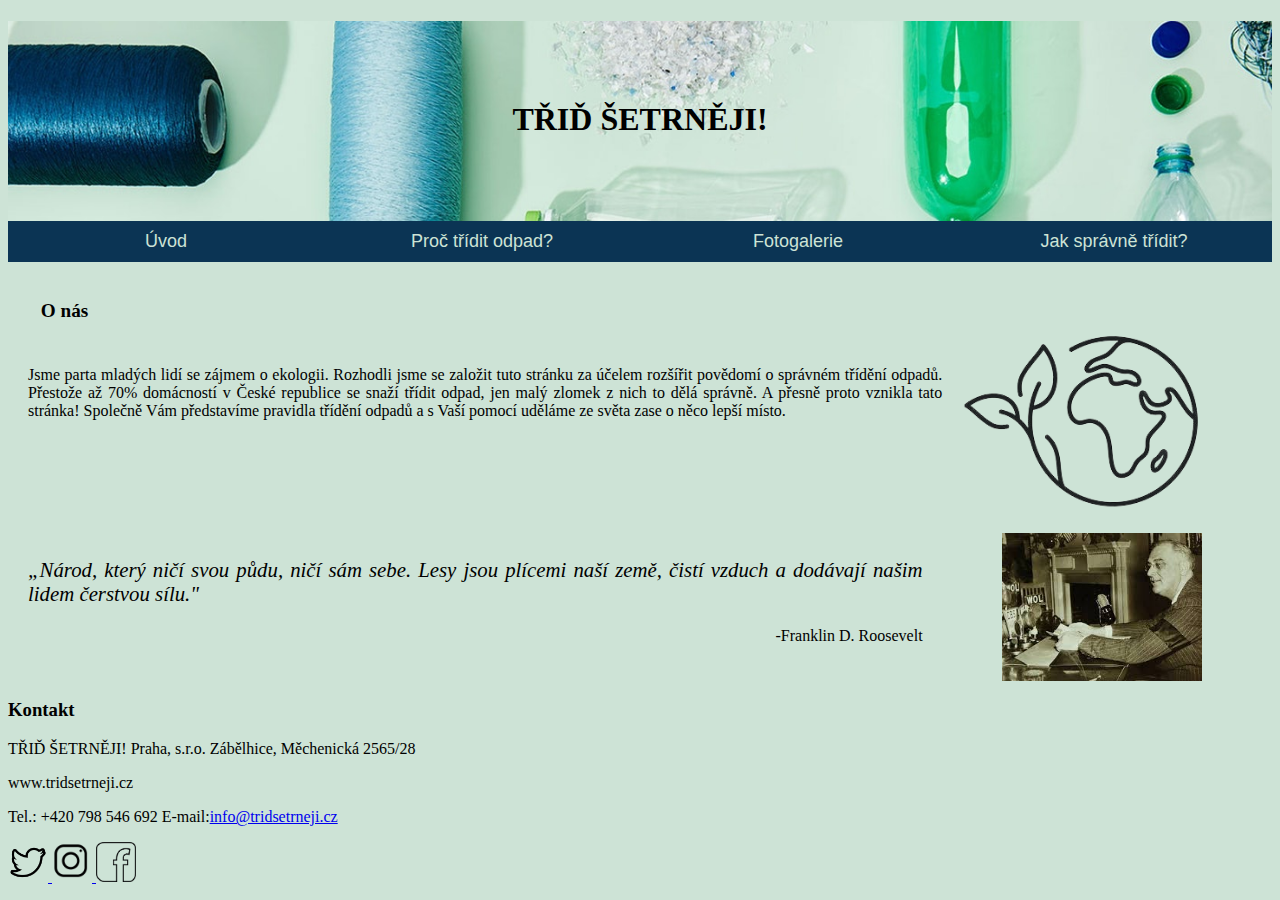
<file: index.html>
<!DOCTYPE html>
<html>

<head>
    <title>-Třiď šetrněji!-</title>

    <link rel="stylesheet" type="text/css" href="css/styles.css">
    <title>tridsetrneji</title>
</head>

<body>

    <div class="banner">
        <h1>TŘIĎ ŠETRNĚJI!</h1>
    </div>
    <div class="menu">
        <button onclick="window.location.href='index.html';">
            Úvod
        </button>
        <button onclick="window.location.href='proc_tridit_odpad.html';">
            Proč třídit odpad?
        </button>
        <button onclick="window.location.href='fotogalerie.html';">
            Fotogalerie
        </button>
        <button onclick="window.location.href='jak_spravne_tridit_odpad.html';">
            Jak správně třídit?
        </button>
    </div>
    <div class="odsazeni">
        <div>
        </div>
        <div>
            <div class="onas">
                <h4>O nás</h4>
            </div>
        </div>
        <div class="text">
            <p class="txtonas">
                Jsme parta mladých lidí se zájmem o ekologii.
                Rozhodli jsme se založit tuto stránku za účelem rozšířit povědomí o správném třídění odpadů.
                Přestože až 70% domácností v České republice se snaží třídit odpad, jen malý zlomek z nich to dělá
                správně.
                A přesně proto vznikla tato stránka!
                Společně Vám představíme pravidla třídění odpadů a s Vaší pomocí uděláme ze světa zase o něco lepší
                místo.
            </p>
            <div class="logo">
                <img class="planet" src="img/logo.png" />
            </div>

        </div>

    </div>
    <div class="citat">
        <div class="citatpod">
            <p class="cesi"><i>„Národ, který ničí svou půdu, ničí sám sebe. Lesy jsou plícemi naší země, čistí vzduch a
                    dodávají
                    našim lidem čerstvou sílu."</i></p>
            <p class="cesi2">
                -Franklin D. Roosevelt</p>
        </div>
        <img class="roosevelt" src="img/Roosevelt2.jpg" />
    </div>
    <div>
        <div class="kontakt">
            <h3>Kontakt</h3>
            <p> TŘIĎ ŠETRNĚJI! Praha, s.r.o.
                Zábělhice, Měchenická 2565/28</p>
            <p> www.tridsetrneji.cz</p>
            <p> Tel.: +420 798 546 692
                E-mail:<a href="mailto:info@tridsetrneji.cz">info@tridsetrneji.cz</a> </p>
            <div class="social-strap">
                <a href="https://twitter.com/"> <img class="social-site"
                        src="img/black-and-white-twitter-logo-png-hq-download-25.png" /> </a>
                <a href="https://www.instagram.com/"> <img class="social-site"
                        src="img/logo-ig-instagram-icon-download-icons-12.png" /> </a>
                <a href="https://www.facebook.com/"> <img class="social-site"
                        src="img/stažený_soubor__2_-removebg-preview.png" /> </a>
            </div>

        </div>
</body>

</html>
</file>
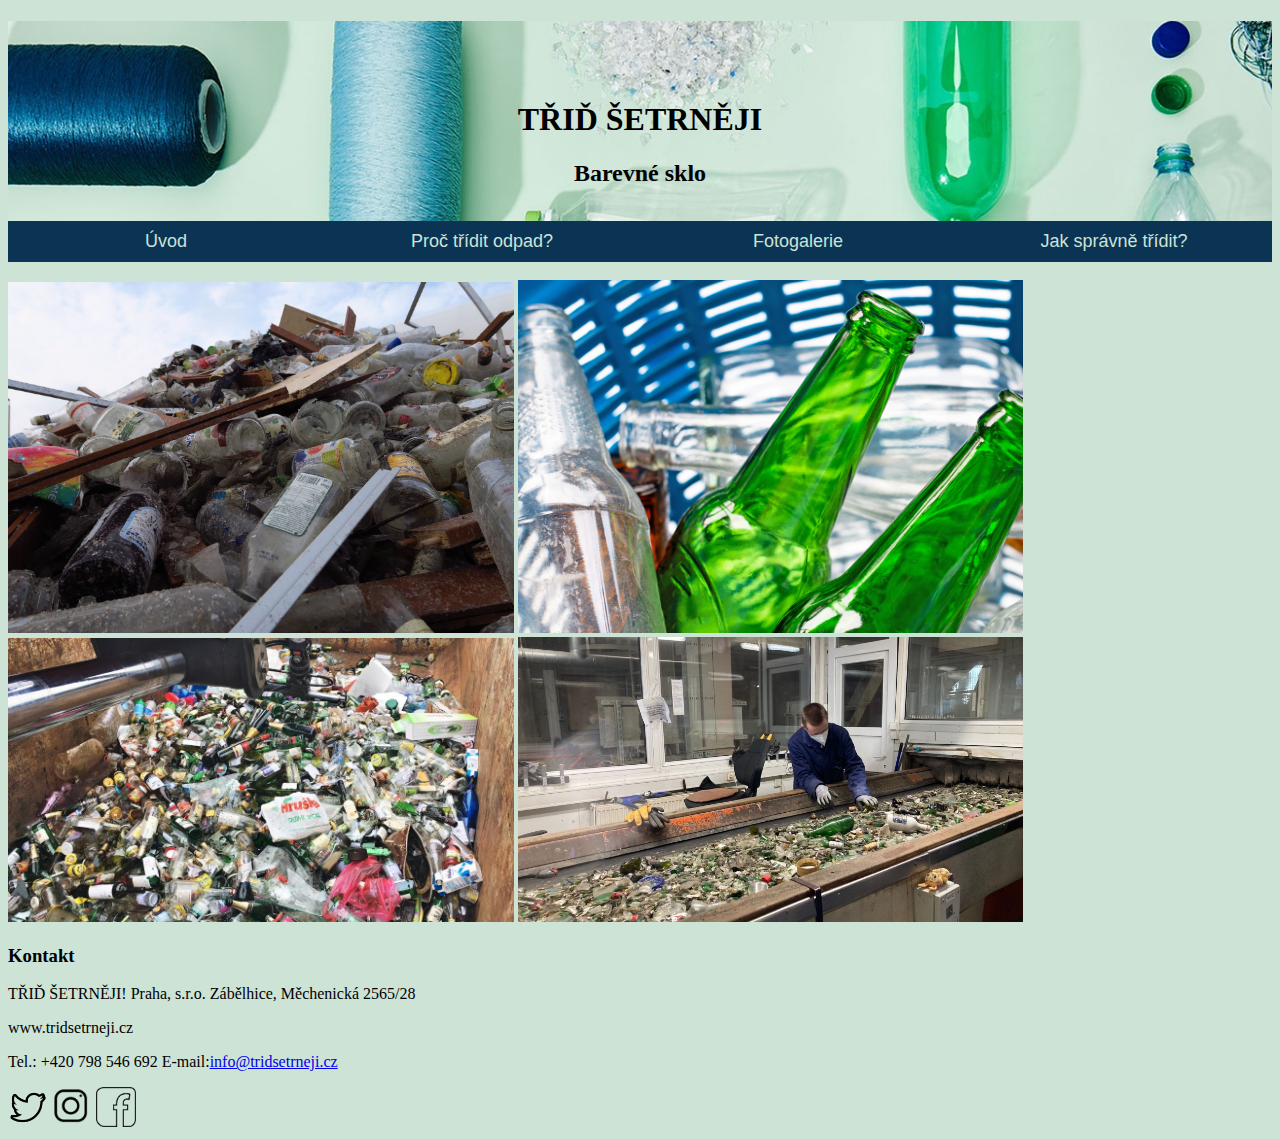
<file: barevne_sklo.html>
<!DOCTYPE html>
<html>

<head>
    <title>Barevné sklo | Třiď šetrněji</title>
    <link rel="stylesheet" type="text/css" href="css/styles.css">
</head>

<body>
    <div class="banner">
        <h1>TŘIĎ ŠETRNĚJI</h1>
        <h2>Barevné sklo</h2>
    </div>
    <div class="menu">
        <button onclick="window.location.href='index.html';">
            Úvod
        </button>
        <button onclick="window.location.href='proc_tridit_odpad.html';">
            Proč třídit odpad?
        </button>
        <button onclick="window.location.href='fotogalerie.html';">
            Fotogalerie
        </button>
        <button onclick="window.location.href='jak_spravne_tridit_odpad.html';">
            Jak správně třídit?
        </button>
    </div>
    <div>
        <img class="barevne_sklo" src="img/sklo_pred_rucnim_tridenim.jpg" />
        <img class="barevne_sklo" src="img/Sklo-foto-1080x1080-1.png" />
        <img class="barevne_sklo" src="img/03906227.jpeg" />
        <img class="barevne_sklo" src="img/c3074aa282dd6337ec8546269b238528.jpeg" />
    </div>
    <div class="social-strap">
        <h3>Kontakt</h3>
        <p> TŘIĎ ŠETRNĚJI! Praha, s.r.o.
            Zábělhice, Měchenická 2565/28</p>
        <p> www.tridsetrneji.cz</p>
        <p> Tel.: +420 798 546 692
            E-mail:<a href="mailto:info@tridsetrneji.cz">info@tridsetrneji.cz</a> </p>
        <div class="social-strap">
            <img class="social-site" src="img/black-and-white-twitter-logo-png-hq-download-25.png" />
            <img class="social-site" src="img/logo-ig-instagram-icon-download-icons-12.png" />
            <img class="social-site" src="img/stažený_soubor__2_-removebg-preview.png" />
        </div>

</html>
</file>
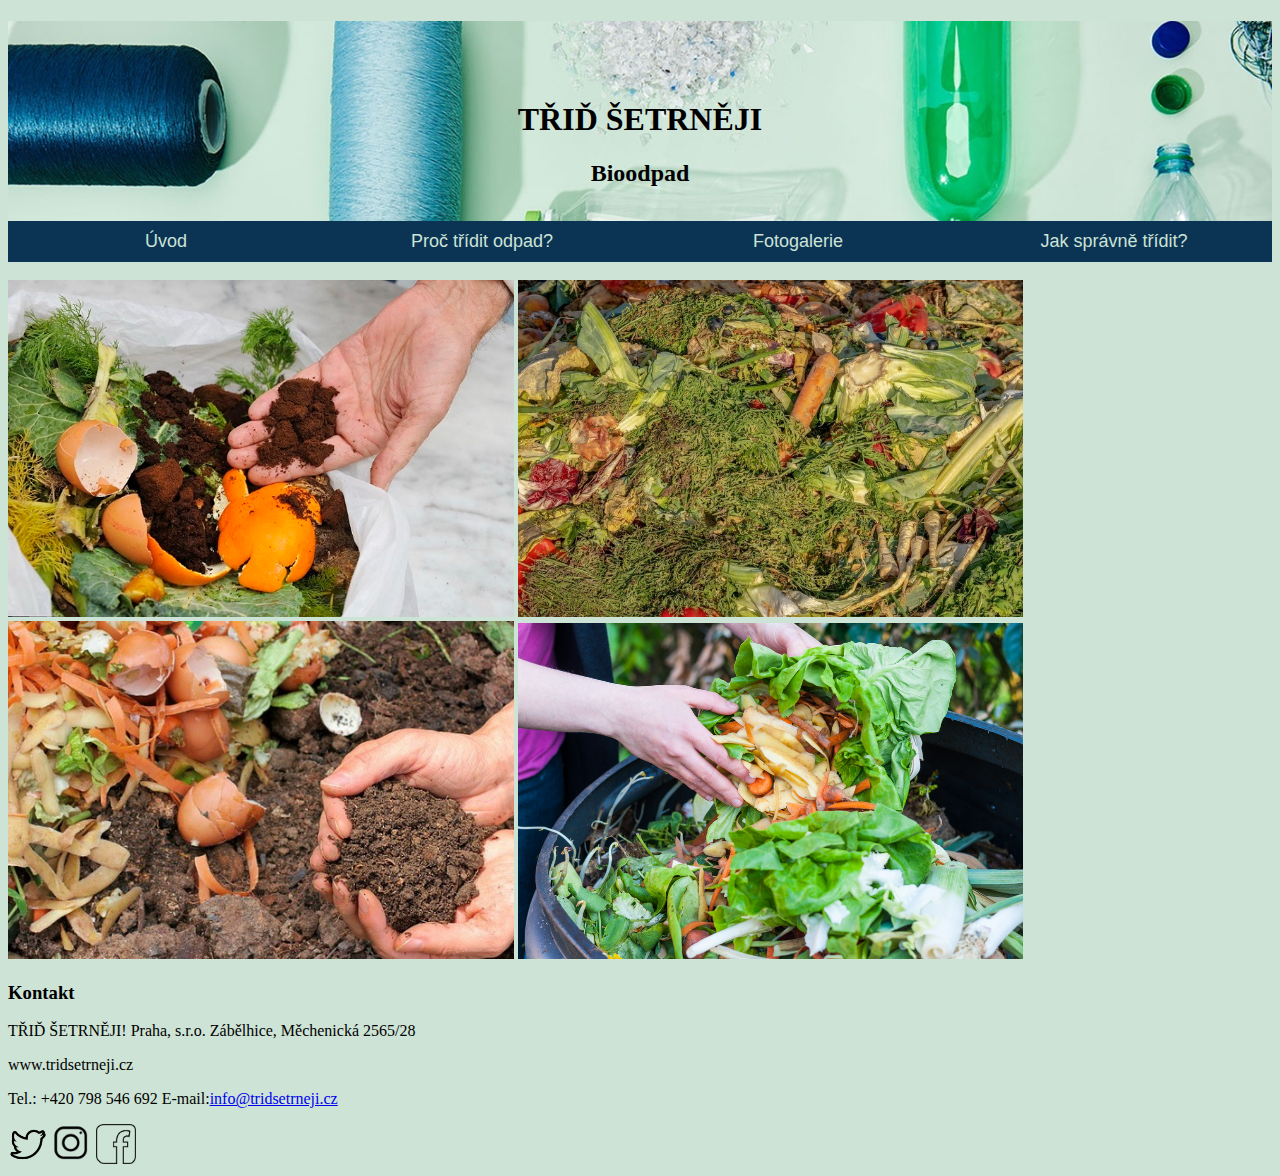
<file: bio.html>
<!DOCTYPE html>
<html>
    <head>
        <title>Bio odpad | Třiď šetrněji</title>
        <link rel="stylesheet" type="text/css" href="css/styles.css">
    </head>
<body>
    <div class="banner">
        <h1>TŘIĎ ŠETRNĚJI</h1>
        <h2>Bioodpad</h2>
    </div>
    <div class="menu">
        <button onclick="window.location.href='index.html';">
            Úvod
        </button>
        <button onclick="window.location.href='proc_tridit_odpad.html';">
            Proč třídit odpad?
        </button>
        <button onclick="window.location.href='fotogalerie.html';">
            Fotogalerie
        </button>
        <button onclick="window.location.href='jak_spravne_tridit_odpad.html';">
            Jak správně třídit?
        </button>
    </div>
    <div>
        <img class="bio" src="img/04 bioodpad.jpg" />
        <img class="bio" src="img/bioodpad-kuchyne.jpg" />
        <img class="bio" src="img/bioodpad7.2e16d0ba.fill-730x425.jpg" />
        <img class="bio" src="img/kompost_2.jpg" />
    </div>
    <div class="social-strap">
        <h3>Kontakt</h3>
        <p> TŘIĎ ŠETRNĚJI! Praha, s.r.o.
            Zábělhice, Měchenická 2565/28</p>
        <p> www.tridsetrneji.cz</p>
        <p> Tel.: +420 798 546 692
            E-mail:<a href="mailto:info@tridsetrneji.cz">info@tridsetrneji.cz</a> </p>
        <div class="social-strap">
            <img class="social-site" src="img/black-and-white-twitter-logo-png-hq-download-25.png" />
            <img class="social-site" src="img/logo-ig-instagram-icon-download-icons-12.png" />
            <img class="social-site" src="img/stažený_soubor__2_-removebg-preview.png" />
        </div>
</html>
</file>
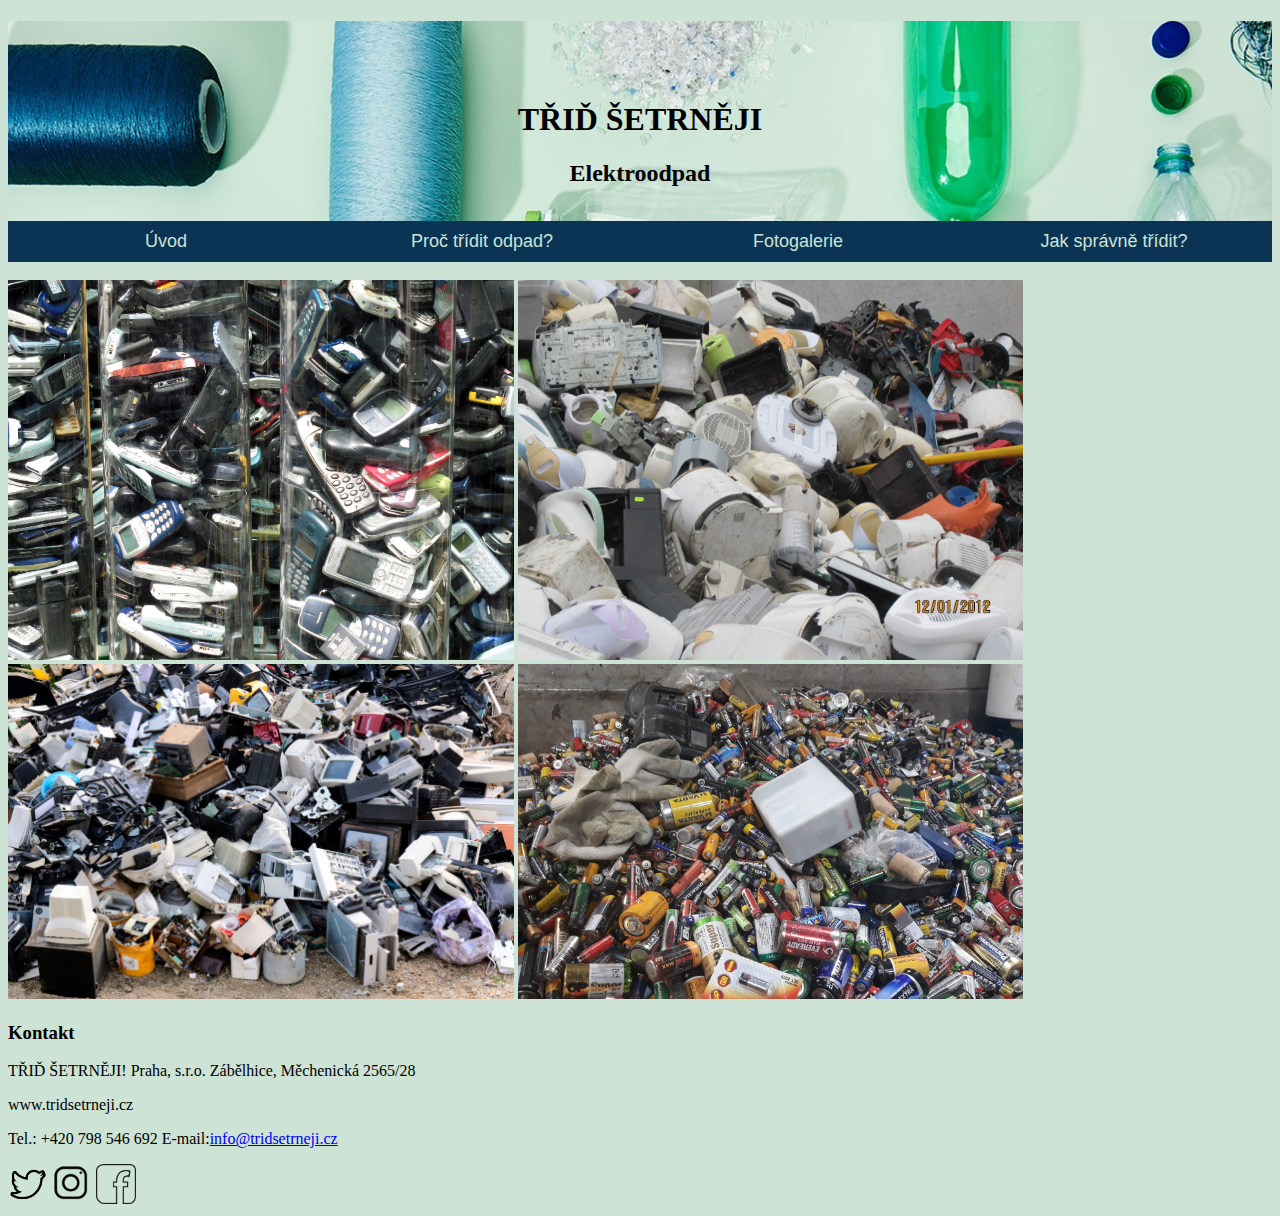
<file: elektro_odpad.html>
<!DOCTYPE html>
<html>

<head>
    <title>Elektroodpad | Třiď šetrněji</title>
    <link rel="stylesheet" type="text/css" href="css/styles.css">
</head>

<body>
    <div class="banner">
        <h1>TŘIĎ ŠETRNĚJI</h1>
        <h2>Elektroodpad</h2>
    </div>
    <div class="menu">
        <button onclick="window.location.href='index.html';">
            Úvod
        </button>
        <button onclick="window.location.href='proc_tridit_odpad.html';">
            Proč třídit odpad?
        </button>
        <button onclick="window.location.href='fotogalerie.html';">
            Fotogalerie
        </button>
        <button onclick="window.location.href='jak_spravne_tridit_odpad.html';">
            Jak správně třídit?
        </button>
    </div>
    <img class="elektro_odpad" src="img/stara_elektronika_se_rozebere_a_jeji_casti_se_opetovne_pouziji.jpg" />
    <img class="elektro_odpad" src="img/eschrot-005.jpg" />
    <img class="elektro_odpad" src="img/skladka-elektroodpadu.jpg" />
    <img class="elektro_odpad" src="img/dead_batteries.jpg" />
    </div>
    <div class="social-strap">
        <h3>Kontakt</h3>
        <p> TŘIĎ ŠETRNĚJI! Praha, s.r.o.
            Zábělhice, Měchenická 2565/28</p>
        <p> www.tridsetrneji.cz</p>
        <p> Tel.: +420 798 546 692
            E-mail:<a href="mailto:info@tridsetrneji.cz">info@tridsetrneji.cz</a> </p>
        <div class="social-strap">
            <img class="social-site" src="img/black-and-white-twitter-logo-png-hq-download-25.png" />
            <img class="social-site" src="img/logo-ig-instagram-icon-download-icons-12.png" />
            <img class="social-site" src="img/stažený_soubor__2_-removebg-preview.png" />
        </div>

</html>
</file>
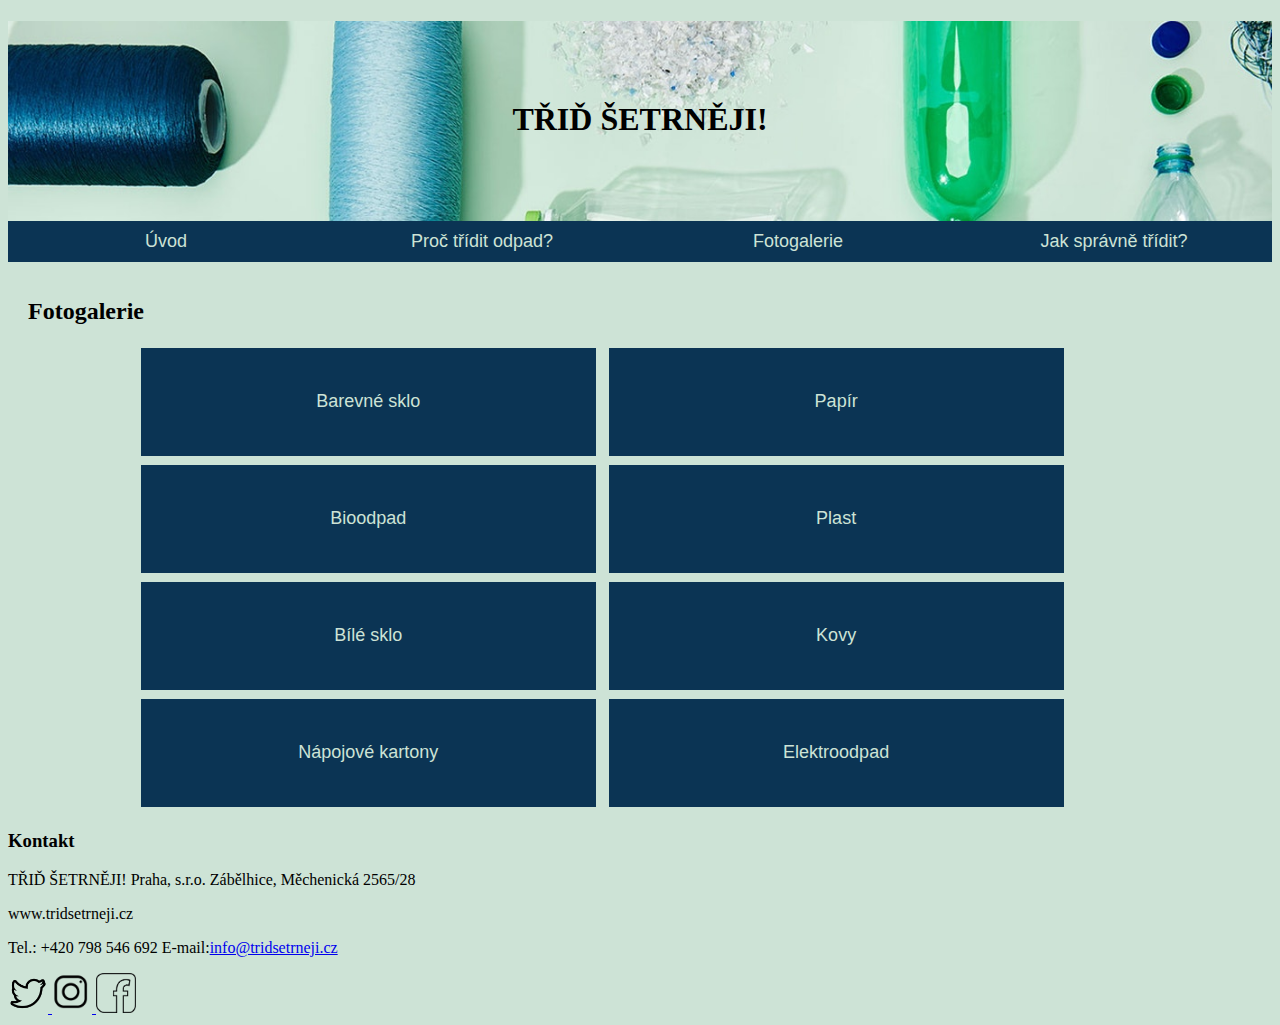
<file: fotogalerie.html>
<!DOCTYPE html>
<html>

<head>
    <title>Fotogalerie | Třiď šetrněji! </title>
    <link rel="stylesheet" type="text/css" href="css/styles.css">
</head>

<body>
    <div class="banner">
        <h1>TŘIĎ ŠETRNĚJI!</h1>
    </div>
    <div class="menu">
        <button onclick="window.location.href='index.html';">
            Úvod
        </button>
        <button onclick="window.location.href='proc_tridit_odpad.html';">
            Proč třídit odpad?
        </button>
        <button onclick="window.location.href='fotogalerie.html';">
            Fotogalerie
        </button>
        <button onclick="window.location.href='jak_spravne_tridit_odpad.html';">
            Jak správně třídit?
        </button>
    </div>
    <div>
        <h2> Fotogalerie </h2>
    </div>
    <div class="galerie">
        <div class="galerie-content">
            <button class="galerie-button" onclick="window.location.href='barevne_sklo.html';">
                Barevné sklo
            </button>
            <button class="galerie-button" onclick="window.location.href='papir.html';">
                Papír
            </button>
            <button class="galerie-button" onclick="window.location.href='bio.html';">
                Bioodpad
            </button>
            <button class="galerie-button" onclick="window.location.href='plast.html';">
                Plast
            </button>
            <button class="galerie-button" onclick="window.location.href='sklo.html';">
                Bílé sklo
            </button>
            <button class="galerie-button" onclick="window.location.href='kovy.html';">
                Kovy
            </button>
            <button class="galerie-button" onclick="window.location.href='napojove_kartony.html';">
                Nápojové kartony
            </button>
            <button class="galerie-button" onclick="window.location.href='elektro_odpad.html';">
                Elektroodpad
            </button>
        </div>
    </div>
    <div class="social-strap">
        <h3>Kontakt</h3>
        <p> TŘIĎ ŠETRNĚJI! Praha, s.r.o.
            Zábělhice, Měchenická 2565/28</p>
        <p> www.tridsetrneji.cz</p>
        <p> Tel.: +420 798 546 692
            E-mail:<a href="mailto:info@tridsetrneji.cz">info@tridsetrneji.cz</a> </p>
            <div class="social-strap">
                <a href="https://twitter.com/"> <img class="social-site" src="img/black-and-white-twitter-logo-png-hq-download-25.png" /> </a>
                 <a href="https://www.instagram.com/"> <img class="social-site" src="img/logo-ig-instagram-icon-download-icons-12.png" /> </a>
                  <a href="https://www.facebook.com/"> <img class="social-site" src="img/stažený_soubor__2_-removebg-preview.png" /> </a>
             </div>
</body>

</html>
</file>
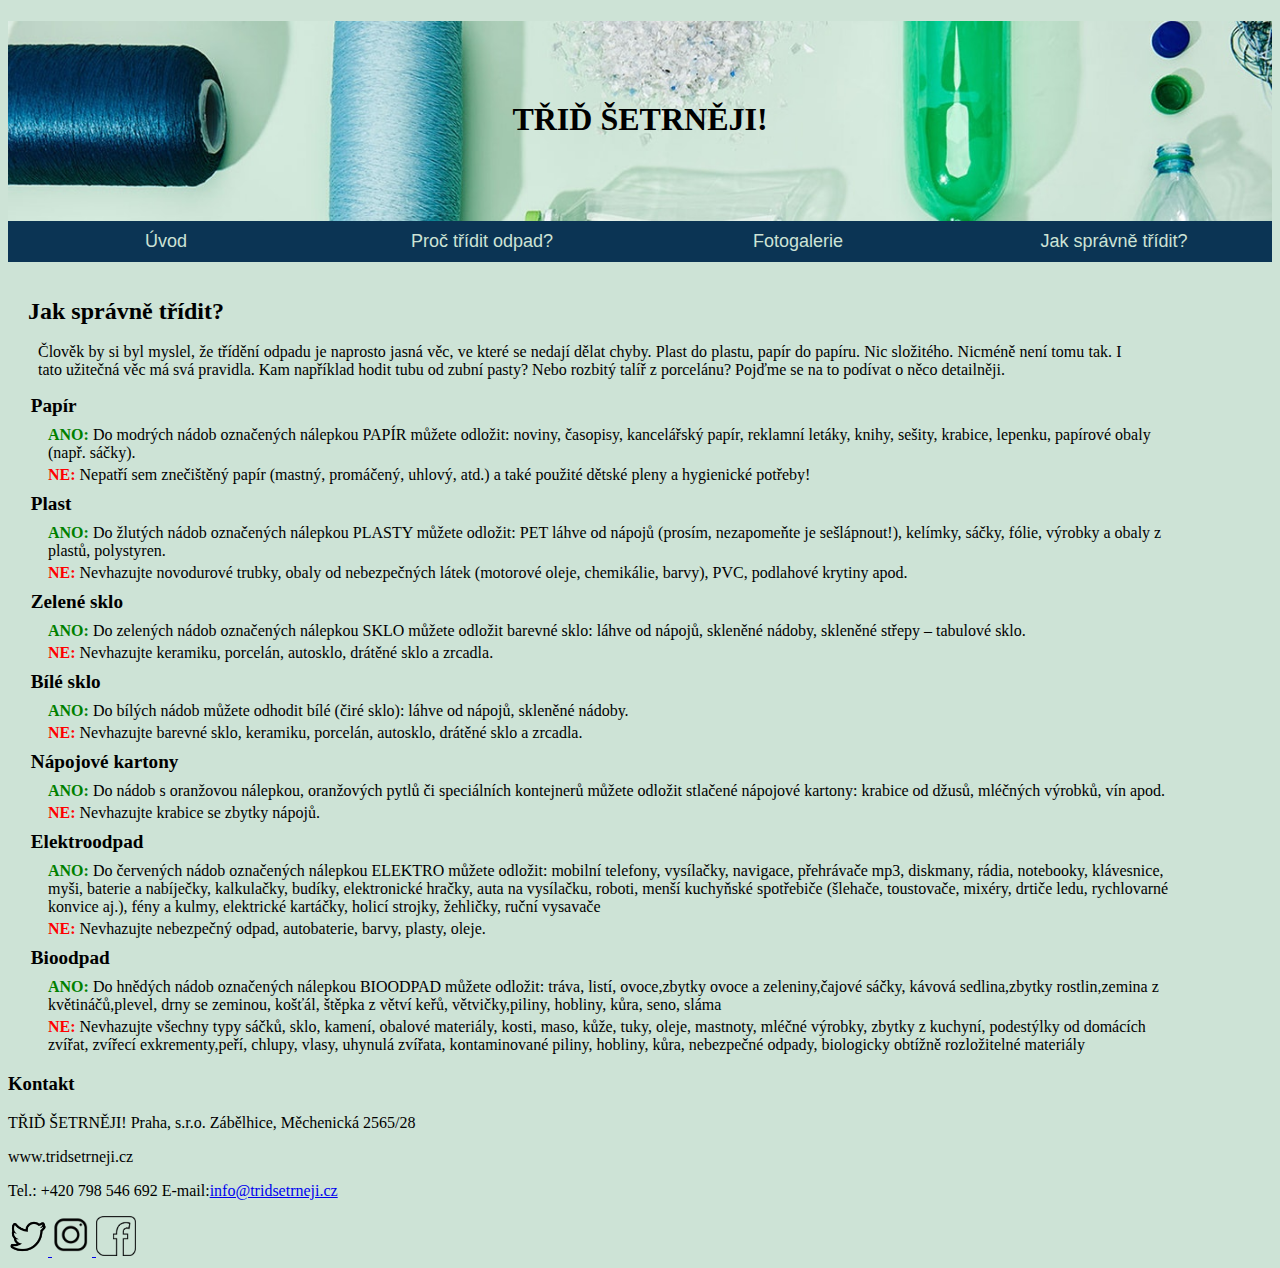
<file: jak_spravne_tridit_odpad.html>
<!DOCTYPE html>
<html>

<head>
    <title>Jak správně třídit? | Třiď šetrněji!</title>
    <link rel="stylesheet" type="text/css" href="css/styles.css" </head>

    </body>
    <div class="banner">
        <h1>TŘIĎ ŠETRNĚJI!</h1>
    </div>
    <div class="menu">
        <button onclick="window.location.href='index.html';">
            Úvod
        </button>
        <button onclick="window.location.href='proc_tridit_odpad.html';">
            Proč třídit odpad?
        </button>
        <button onclick="window.location.href='fotogalerie.html';">
            Fotogalerie
        </button>
        <button onclick="window.location.href='jak_spravne_tridit_odpad.html';">
            Jak správně třídit?
        </button>
    </div>
    <h2>Jak správně třídit?</h2>

    <div class="odsazeni">
        <div class="jakuvod">
            <p>Člověk by si byl myslel, že třídění odpadu je naprosto jasná věc,
                ve které se nedají dělat chyby. Plast do plastu, papír do papíru.
                Nic složitého. Nicméně není tomu tak. I tato užitečná věc má svá pravidla.
                Kam například hodit tubu od zubní pasty? Nebo rozbitý talíř z porcelánu?
                Pojďme se na to podívat o něco detailněji.
            </p>
        </div>
    </div>
    <div>
        <div>
            <div class="nadpisjak">
                <h4>Papír</h4>
            </div>
            <p class="odstavec"><span class="ano">ANO:</span> Do modrých nádob označených nálepkou PAPÍR můžete
                odložit:
                noviny, časopisy,
                kancelářský
                papír,
                reklamní letáky, knihy, sešity, krabice, lepenku, papírové obaly (např. sáčky).</p>
            <p class="odstavec"><span class="ne">NE:</span> Nepatří sem znečištěný papír (mastný, promáčený, uhlový,
                atd.) a také použité
                dětské
                pleny
                a
                hygienické potřeby!</p>
        </div>
        <div class="nadpisjak">
            <h4>Plast</h4>
        </div>
        <p class="odstavec"><span class="ano">ANO:</span> Do žlutých nádob označených nálepkou PLASTY můžete
            odložit:
            PET láhve od
            nápojů (prosím,
            nezapomeňte je
            sešlápnout!), kelímky, sáčky, fólie, výrobky a obaly z plastů, polystyren.</p>
        <p class="odstavec"><span class="ne">NE:</span> Nevhazujte novodurové trubky, obaly od nebezpečných látek
            (motorové oleje,
            chemikálie, barvy), PVC,
            podlahové krytiny apod.</p>
        <div class="nadpisjak">
            <h4>Zelené sklo</h4>
        </div>
        <p class="odstavec"><span class="ano">ANO:</span> Do zelených nádob označených nálepkou SKLO můžete odložit
            barevné sklo: láhve od nápojů, skleněné
            nádoby, skleněné střepy – tabulové sklo.</p>
        <p class="odstavec"><span class="ne">NE:</span> Nevhazujte keramiku, porcelán, autosklo, drátěné sklo a
            zrcadla.
        </p>
        <div class="nadpisjak">
            <h4>Bílé sklo</h4>
        </div>
        <p class="odstavec"><span class="ano">ANO:</span> Do bílých nádob můžete odhodit bílé (čiré sklo): láhve
            od nápojů, skleněné nádoby.</p>
        <p class="odstavec"><span class="ne">NE:</span> Nevhazujte barevné sklo, keramiku, porcelán, autosklo,
            drátěné
            sklo a zrcadla.</p>
        <div class="nadpisjak">
            <h4>Nápojové kartony</h4>
        </div>
        <p class="odstavec"><span class="ano">ANO:</span> Do nádob s oranžovou nálepkou, oranžových pytlů či
            speciálních kontejnerů můžete odložit stlačené
            nápojové kartony: krabice od džusů, mléčných výrobků, vín apod.</p>
        <p class="odstavec"><span class="ne">NE:</span> Nevhazujte krabice se zbytky nápojů.</p>
        <div class="nadpisjak">
            <h4>Elektroodpad</h4>
        </div>
        <p class="odstavec"><span class="ano">ANO:</span> Do červených nádob označených nálepkou ELEKTRO můžete
            odložit:
            mobilní telefony, vysílačky,
            navigace,
            přehrávače mp3, diskmany, rádia, notebooky, klávesnice, myši, baterie a nabíječky, kalkulačky, budíky,
            elektronické hračky, auta na vysílačku, roboti, menší kuchyňské spotřebiče (šlehače, toustovače, mixéry,
            drtiče ledu, rychlovarné konvice aj.), fény a kulmy, elektrické kartáčky, holicí strojky, žehličky,
            ruční
            vysavače</p>
        <p class="odstavec"><span class="ne">NE:</span> Nevhazujte nebezpečný odpad, autobaterie, barvy, plasty,
            oleje.
        </p>
        <div class="nadpisjak">
            <h4>Bioodpad</h4>
        </div>
        <p class="odstavec"><span class="ano">ANO:</span> Do hnědých nádob označených nálepkou BIOODPAD můžete
            odložit:
            tráva, listí, ovoce,zbytky ovoce a
            zeleniny,čajové sáčky, kávová sedlina,zbytky rostlin,zemina z květináčů,plevel, drny se zeminou, košťál,
            štěpka z větví keřů, větvičky,piliny, hobliny, kůra, seno, sláma</p>
        <p class="odstavec"><span class="ne">NE:</span> Nevhazujte všechny typy sáčků, sklo, kamení, obalové materiály,
            kosti, maso, kůže, tuky, oleje,
            mastnoty, mléčné výrobky, zbytky z kuchyní, podestýlky od domácích zvířat, zvířecí exkrementy,peří,
            chlupy,
            vlasy, uhynulá zvířata, kontaminované piliny, hobliny, kůra, nebezpečné odpady, biologicky obtížně
            rozložitelné materiály</p>
    </div>
    <div class="social-strap">
        <h3>Kontakt</h3>
        <p> TŘIĎ ŠETRNĚJI! Praha, s.r.o.
            Zábělhice, Měchenická 2565/28</p>
        <p> www.tridsetrneji.cz</p>
        <p> Tel.: +420 798 546 692
            E-mail:<a href="mailto:info@tridsetrneji.cz">info@tridsetrneji.cz</a> </p>
        <div class="social-strap">
            <a href="https://twitter.com/"> <img class="social-site"
                    src="img/black-and-white-twitter-logo-png-hq-download-25.png" /> </a>
            <a href="https://www.instagram.com/"> <img class="social-site"
                    src="img/logo-ig-instagram-icon-download-icons-12.png" /> </a>
            <a href="https://www.facebook.com/"> <img class="social-site"
                    src="img/stažený_soubor__2_-removebg-preview.png" /> </a>
        </div>
    </div>
    </body>

</html>
</file>
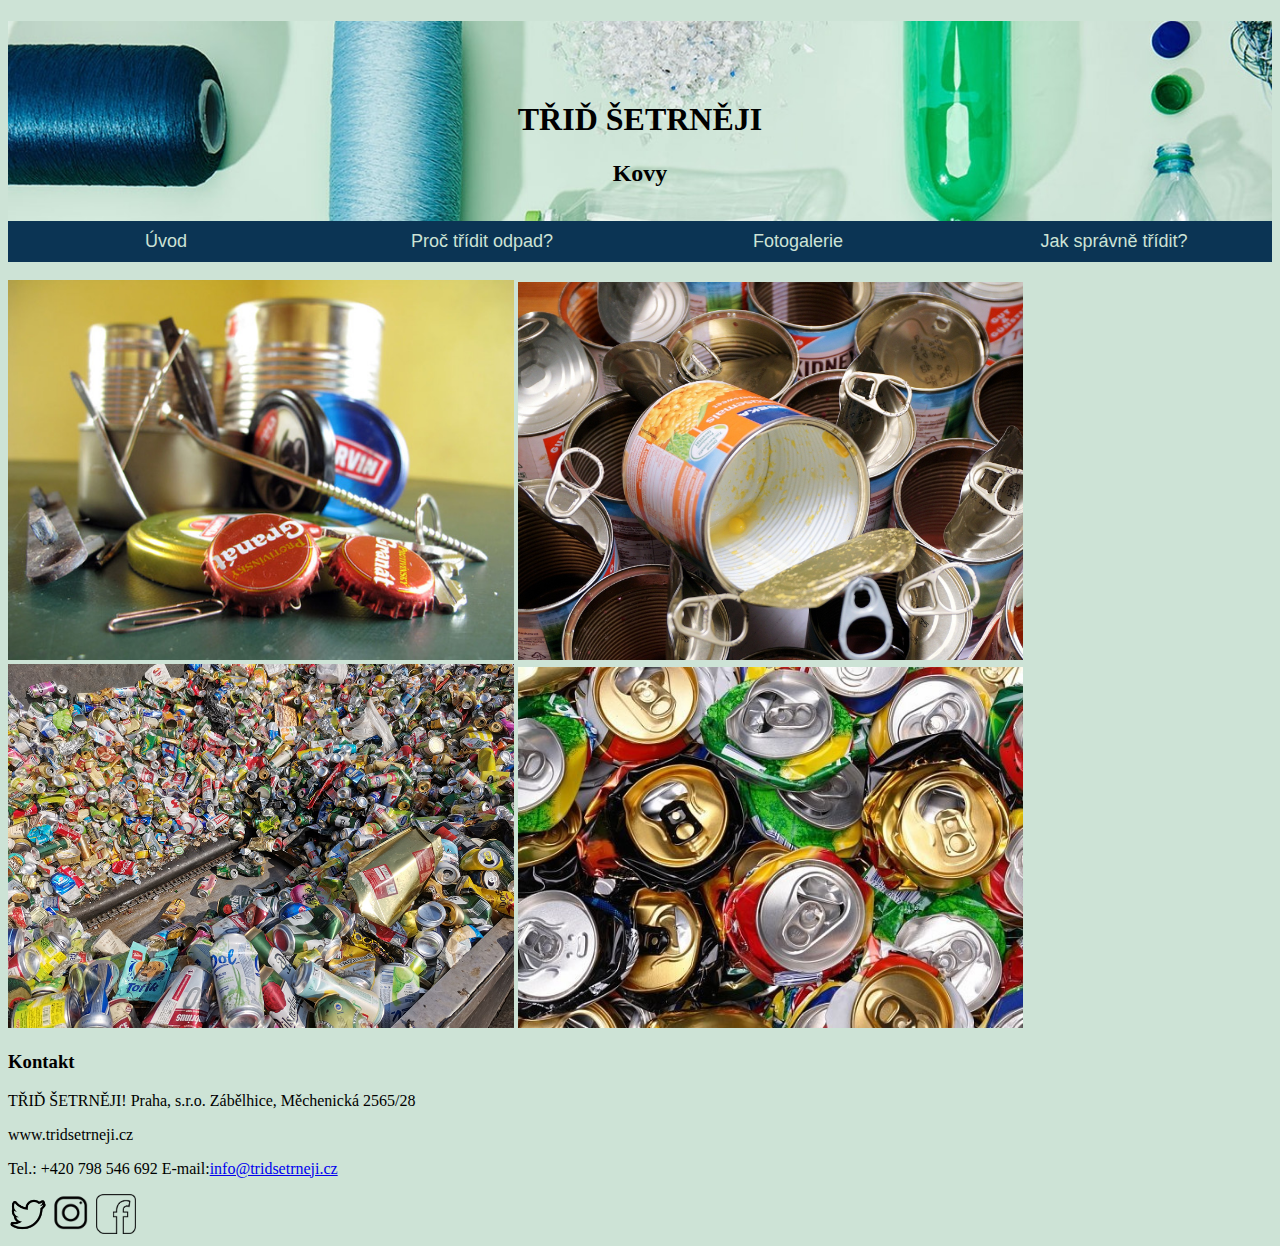
<file: kovy.html>
<!DOCTYPE html>
<html>

<head>
    <title>Kovy | Třiď šetrněji</title>
    <link rel="stylesheet" type="text/css" href="css/styles.css">
</head>

<body>
    <div class="banner">
        <h1>TŘIĎ ŠETRNĚJI</h1>
        <h2>Kovy</h2>
    </div>
    <div class="menu">
        <button onclick="window.location.href='index.html';">
            Úvod
        </button>
        <button onclick="window.location.href='proc_tridit_odpad.html';">
            Proč třídit odpad?
        </button>
        <button onclick="window.location.href='fotogalerie.html';">
            Fotogalerie
        </button>
        <button onclick="window.location.href='jak_spravne_tridit_odpad.html';">
            Jak správně třídit?
        </button>
    </div>
    <div>
        <img class="kovy" src="img/4aa349fd7361e672c1f5fc5c8fe9a3bf89a64b21.jpeg" />
        <img class="kovy" src="img/plechovky_trideni_recyklace_kov_hlinik.jpg" />
        <img class="kovy" src="img/SS-Clanek-Kovy-Body-A.jpg" />
        <img class="kovy" src="img/trideni-odpadu-01_denik-630.jpg" />
    </div>
    <div class="social-strap">
        <h3>Kontakt</h3>
        <p> TŘIĎ ŠETRNĚJI! Praha, s.r.o.
            Zábělhice, Měchenická 2565/28</p>
        <p> www.tridsetrneji.cz</p>
        <p> Tel.: +420 798 546 692
            E-mail:<a href="mailto:info@tridsetrneji.cz">info@tridsetrneji.cz</a> </p>
        <div class="social-strap">
            <img class="social-site" src="img/black-and-white-twitter-logo-png-hq-download-25.png" />
            <img class="social-site" src="img/logo-ig-instagram-icon-download-icons-12.png" />
            <img class="social-site" src="img/stažený_soubor__2_-removebg-preview.png" />
        </div>
</body>

</html>
</file>
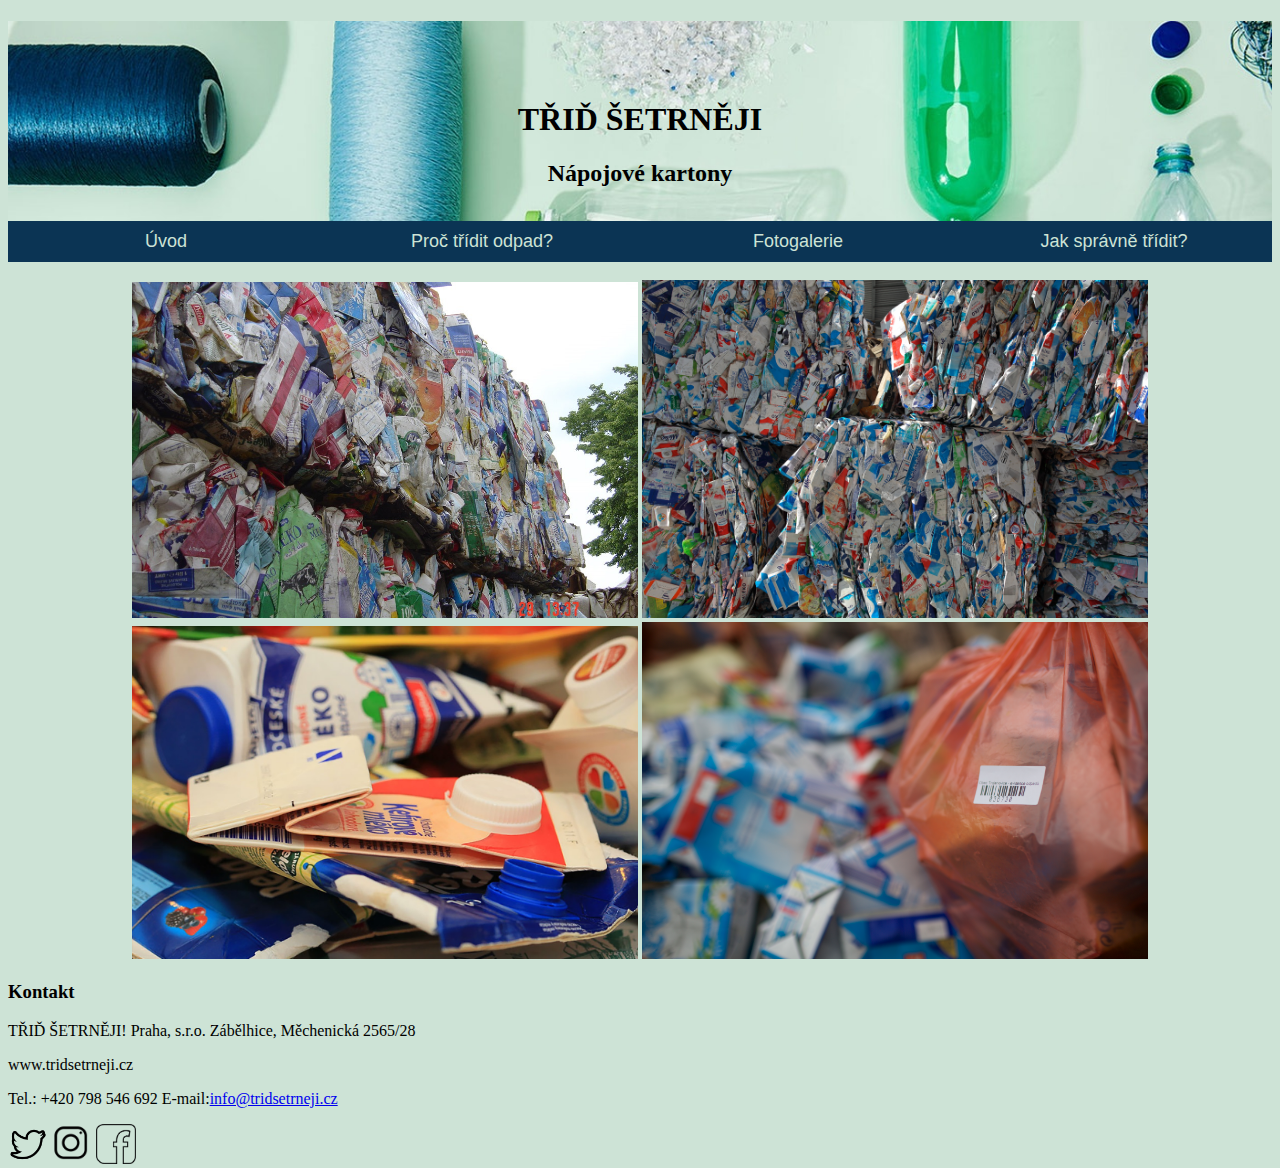
<file: napojove_kartony.html>
<!DOCTYPE html>
<html>

<head>
    <title>Nápojové kartony | Třiď šetrněji</title>
    <link rel="stylesheet" type="text/css" href="css/styles.css">
</head>

<body>
    <div class="banner">
        <div class="banner">
            <h1>TŘIĎ ŠETRNĚJI</h1>
            <h2>Nápojové kartony</h2>
        </div>
        <div class="menu">
            <button onclick="window.location.href='index.html';">
                Úvod
            </button>
            <button onclick="window.location.href='proc_tridit_odpad.html';">
                Proč třídit odpad?
            </button>
            <button onclick="window.location.href='fotogalerie.html';">
                Fotogalerie
            </button>
            <button onclick="window.location.href='jak_spravne_tridit_odpad.html';">
                Jak správně třídit?
            </button>
        </div>
        <div>
            <img class="napojove-kartony" src="img/fotka2.jpg" />
            <img class="napojove-kartony" src="img/sberny_dvur_022.jpg" />
            <img class="napojove-kartony" src="img/ss-clanek-napojovy-karton-carousel-1440x860-1.jpg" />
            <img class="napojove-kartony" src="img/trojanovice-econit-60.jpg" />
        </div>

        <div class="social-kontakt">
            <h3>Kontakt</h3>
            <p> TŘIĎ ŠETRNĚJI! Praha, s.r.o.
                Zábělhice, Měchenická 2565/28</p>
            <p> www.tridsetrneji.cz</p>
            <p> Tel.: +420 798 546 692
                E-mail:<a href="mailto:info@tridsetrneji.cz">info@tridsetrneji.cz</a> </p>
            <div class="social-strap">
                <img class="social-site" src="img/black-and-white-twitter-logo-png-hq-download-25.png" />
                <img class="social-site" src="img/logo-ig-instagram-icon-download-icons-12.png" />
                <img class="social-site" src="img/stažený_soubor__2_-removebg-preview.png" />
            </div>
        </div>
</body>

</html>
</file>
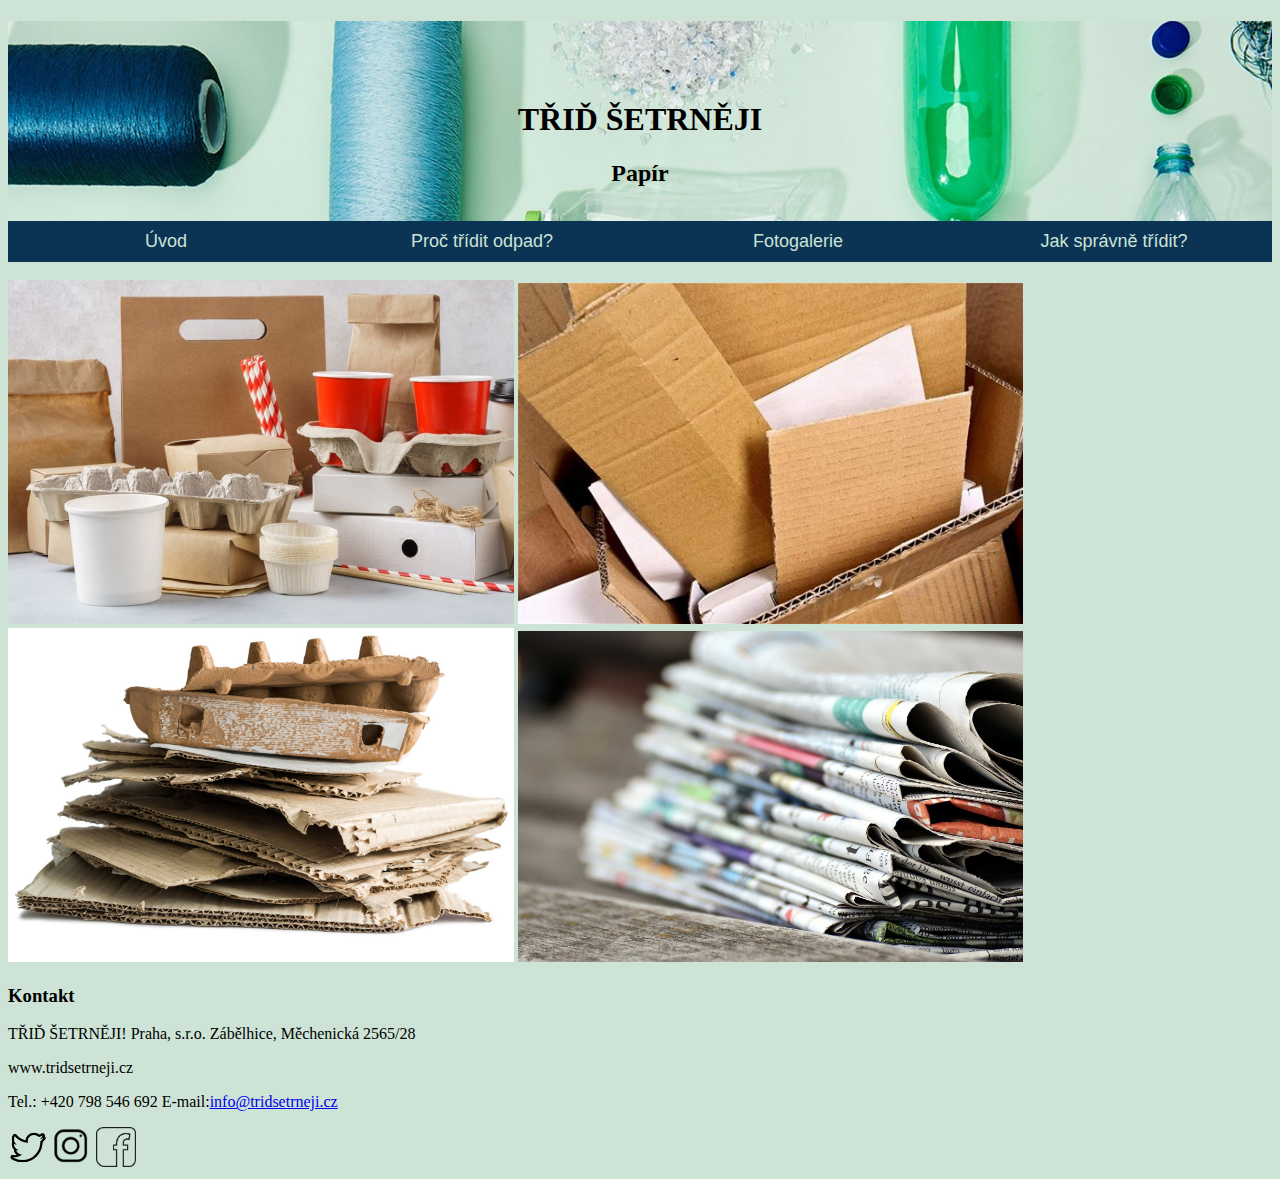
<file: papir.html>
<!DOCTYPE html>
<html>

<head>
    <title>Papír | Třiď šetrněji</title>
    <link rel="stylesheet" type="text/css" href="css/styles.css">
</head>

<body>
    <div class="banner">
        <h1>TŘIĎ ŠETRNĚJI</h1>
        <h2>Papír</h2>
    </div>
    <div class="menu">
        <button onclick="window.location.href='index.html';">
            Úvod
        </button>
        <button onclick="window.location.href='proc_tridit_odpad.html';">
            Proč třídit odpad?
        </button>
        <button onclick="window.location.href='fotogalerie.html';">
            Fotogalerie
        </button>
        <button onclick="window.location.href='jak_spravne_tridit_odpad.html';">
            Jak správně třídit?
        </button>
    </div>

    <div>
        <img class="papir" src="img/7356482a5fcb604a33d39d1d48c74f8c.jpg" />
        <img class="papir" src="img/BMA281d11_2shutterstock_21762178.jpg" />
        <img class="papir" src="img/fotolia_94860957_subscription_monthly_m-tan4ikk.jpg" />
        <img class="papir" src="img/jak-tridit-papir_noviny.jpg" />
    </div>
    <div class="social-strap">
        <h3>Kontakt</h3>
        <p> TŘIĎ ŠETRNĚJI! Praha, s.r.o.
            Zábělhice, Měchenická 2565/28</p>
        <p> www.tridsetrneji.cz</p>
        <p> Tel.: +420 798 546 692
            E-mail:<a href="mailto:info@tridsetrneji.cz">info@tridsetrneji.cz</a> </p>
        <div class="social-strap">
            <img class="social-site" src="img/black-and-white-twitter-logo-png-hq-download-25.png" />
            <img class="social-site" src="img/logo-ig-instagram-icon-download-icons-12.png" />
            <img class="social-site" src="img/stažený_soubor__2_-removebg-preview.png" />
        </div>
    </div>
</body>

</html>
</file>
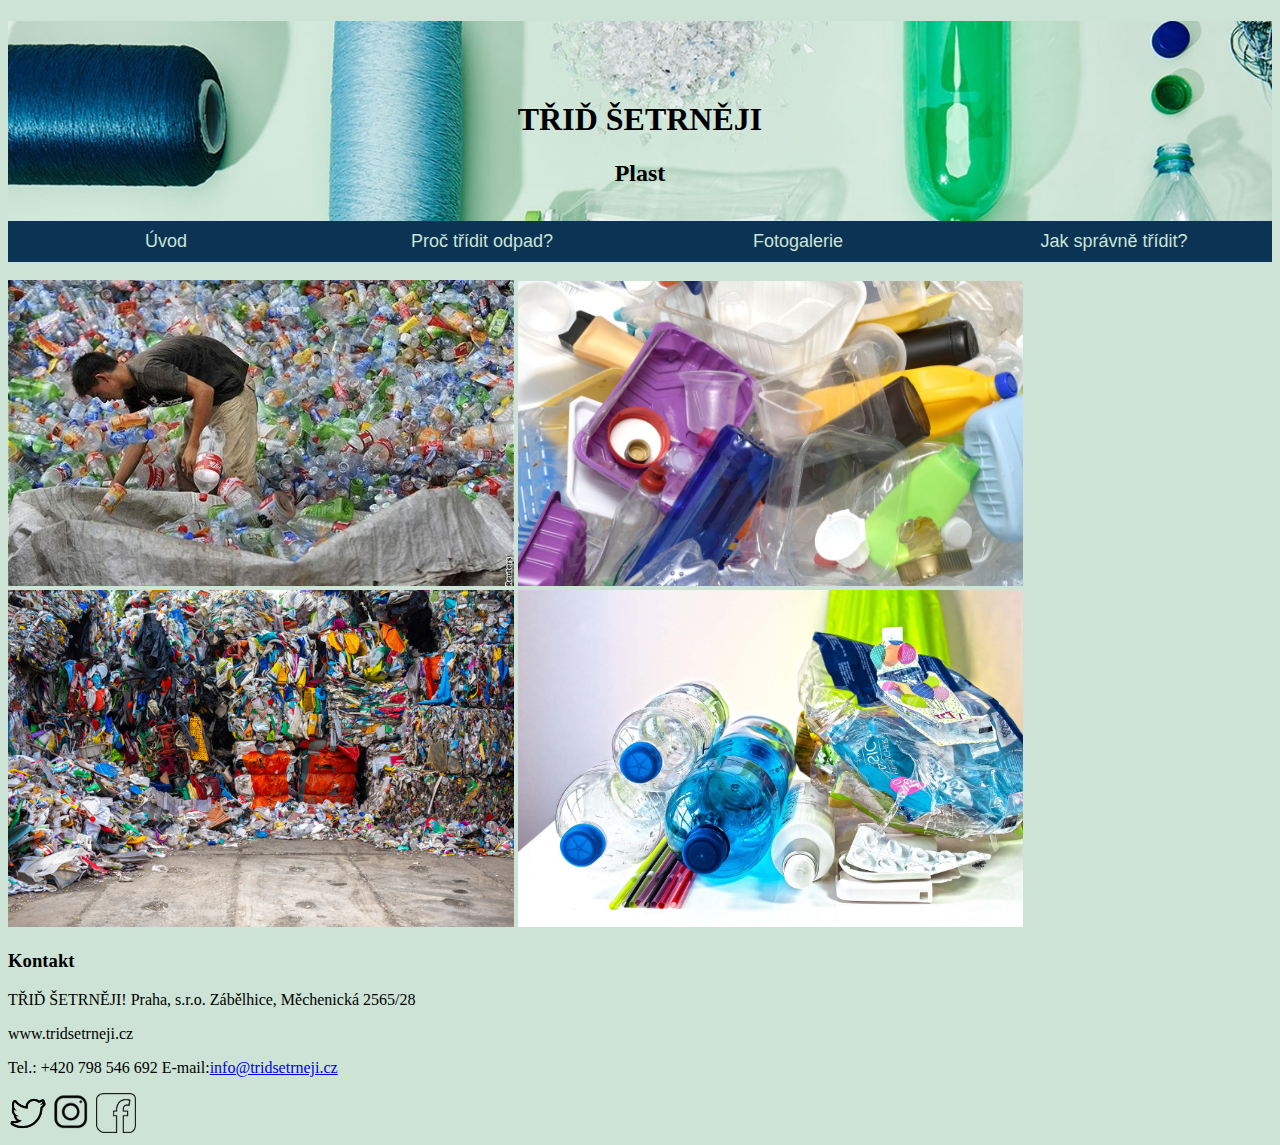
<file: plast.html>
<!DOCTYPE html>
<html>

<head>
    <title>Plast | Třiď šetrněji</title>
    <link rel="stylesheet" type="text/css" href="css/styles.css">
</head>

<body>
    <div class="banner">
        <h1>TŘIĎ ŠETRNĚJI</h1>
        <h2>Plast</h2>
    </div>
    <div class="menu">
        <button onclick="window.location.href='index.html';">
            Úvod
        </button>
        <button onclick="window.location.href='proc_tridit_odpad.html';">
            Proč třídit odpad?
        </button>
        <button onclick="window.location.href='fotogalerie.html';">
            Fotogalerie
        </button>
        <button onclick="window.location.href='jak_spravne_tridit_odpad.html';">
            Jak správně třídit?
        </button>
    </div>
    <img class="plast" src="img/wf.jpg" />
    <img class="plast" src="img/wg.jpg" />
    <img class="plast" src="img/wh.jpg" />
    <img class="plast" src="img/trideni-odpadu.jpg" />
    </div>
    <div class="social-strap">
        <h3>Kontakt</h3>
        <p> TŘIĎ ŠETRNĚJI! Praha, s.r.o.
            Zábělhice, Měchenická 2565/28</p>
        <p> www.tridsetrneji.cz</p>
        <p> Tel.: +420 798 546 692
            E-mail:<a href="mailto:info@tridsetrneji.cz">info@tridsetrneji.cz</a> </p>
        <div class="social-strap">
            <img class="social-site" src="img/black-and-white-twitter-logo-png-hq-download-25.png" />
            <img class="social-site" src="img/logo-ig-instagram-icon-download-icons-12.png" />
            <img class="social-site" src="img/stažený_soubor__2_-removebg-preview.png" />
        </div>
</body>

</html>
</file>
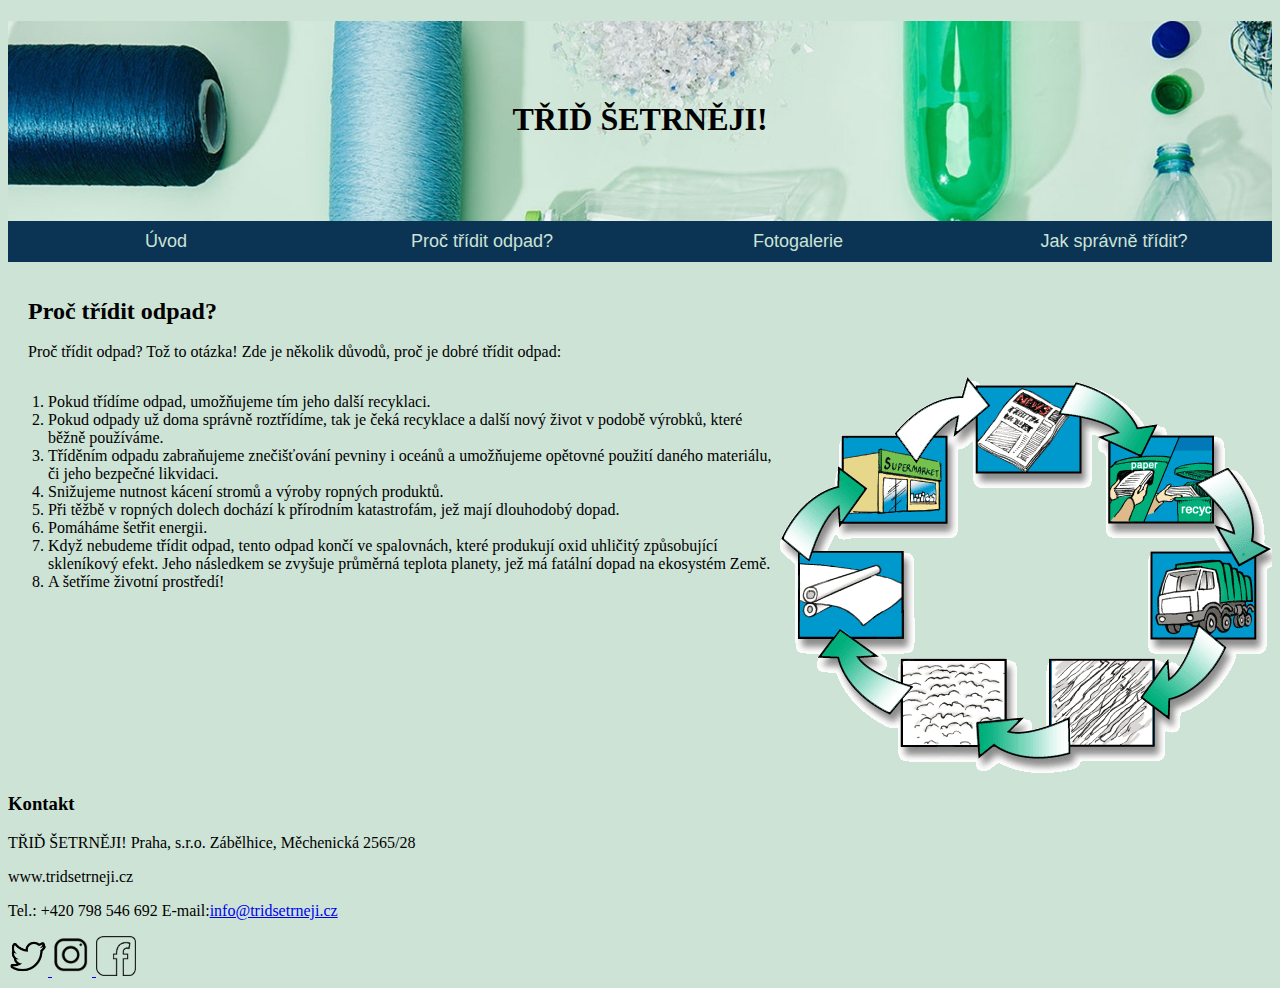
<file: proc_tridit_odpad.html>
<!DOCTYPE html>
<html>

<head>
    <title>Proč třídit odpad? | Třiď šetrněji</title>
    <link rel="stylesheet" type="text/css" href="css/styles.css" />
</head>

<body>
    <div class="banner">
        <h1>TŘIĎ ŠETRNĚJI!</h1>
    </div>
    <div class="menu">
        <button onclick="window.location.href='index.html';">
            Úvod
        </button>
        <button onclick="window.location.href='proc_tridit_odpad.html';">
            Proč třídit odpad?
        </button>
        <button onclick="window.location.href='fotogalerie.html';">
            Fotogalerie
        </button>
        <button onclick="window.location.href='jak_spravne_tridit_odpad.html';">
            Jak správně třídit?
        </button>
    </div>
    <div>
        <h2>Proč třídit odpad?</h2>
    </div>

    <div class="procuvod">
        <p>
            Proč třídit odpad? Tož to otázka! Zde je několik důvodů, proč je dobré třídit odpad:
        </p>
    </div>

    <div class="vedlesebe">
        <div>
            <ol>
                <li>Pokud třídíme odpad, umožňujeme tím jeho další recyklaci.</li>
                <li>Pokud odpady už doma správně roztřídíme, tak je čeká recyklace a další nový život v podobě
                    výrobků,
                    které běžně používáme.</li>
                <li>Tříděním odpadu zabraňujeme znečišťování pevniny i oceánů a umožňujeme opětovné použití daného
                    materiálu, či jeho bezpečné likvidaci.</li>
                <li>Snižujeme nutnost kácení stromů a výroby ropných produktů.
                <li>Při těžbě v ropných dolech dochází k přírodním katastrofám, jež mají dlouhodobý dopad.</li>
                <li>Pomáháme šetřit energii.</li>
                <li>Když nebudeme třídit odpad, tento odpad končí ve spalovnách, které produkují oxid uhličitý
                    způsobující
                    skleníkový efekt. Jeho následkem se zvyšuje průměrná teplota planety, jež má fatální dopad na
                    ekosystém
                    Země.</li>
                <li>A šetříme životní prostředí!</li>
            </ol>
        </div>

        <img src="img/gifrecyklace.gif" />

    </div>
    </div>
    <div class="social-strap">
        <h3>Kontakt</h3>
        <p> TŘIĎ ŠETRNĚJI! Praha, s.r.o.
            Zábělhice, Měchenická 2565/28</p>
        <p> www.tridsetrneji.cz</p>
        <p> Tel.: +420 798 546 692
            E-mail:<a href="mailto:info@tridsetrneji.cz">info@tridsetrneji.cz</a> </p>
        <div class="social-strap">
            <a href="https://twitter.com/"> <img class="social-site"
                    src="img/black-and-white-twitter-logo-png-hq-download-25.png" /> </a>
            <a href="https://www.instagram.com/"> <img class="social-site"
                    src="img/logo-ig-instagram-icon-download-icons-12.png" /> </a>
            <a href="https://www.facebook.com/"> <img class="social-site"
                    src="img/stažený_soubor__2_-removebg-preview.png" /> </a>
        </div>
</body>

</html>
</file>
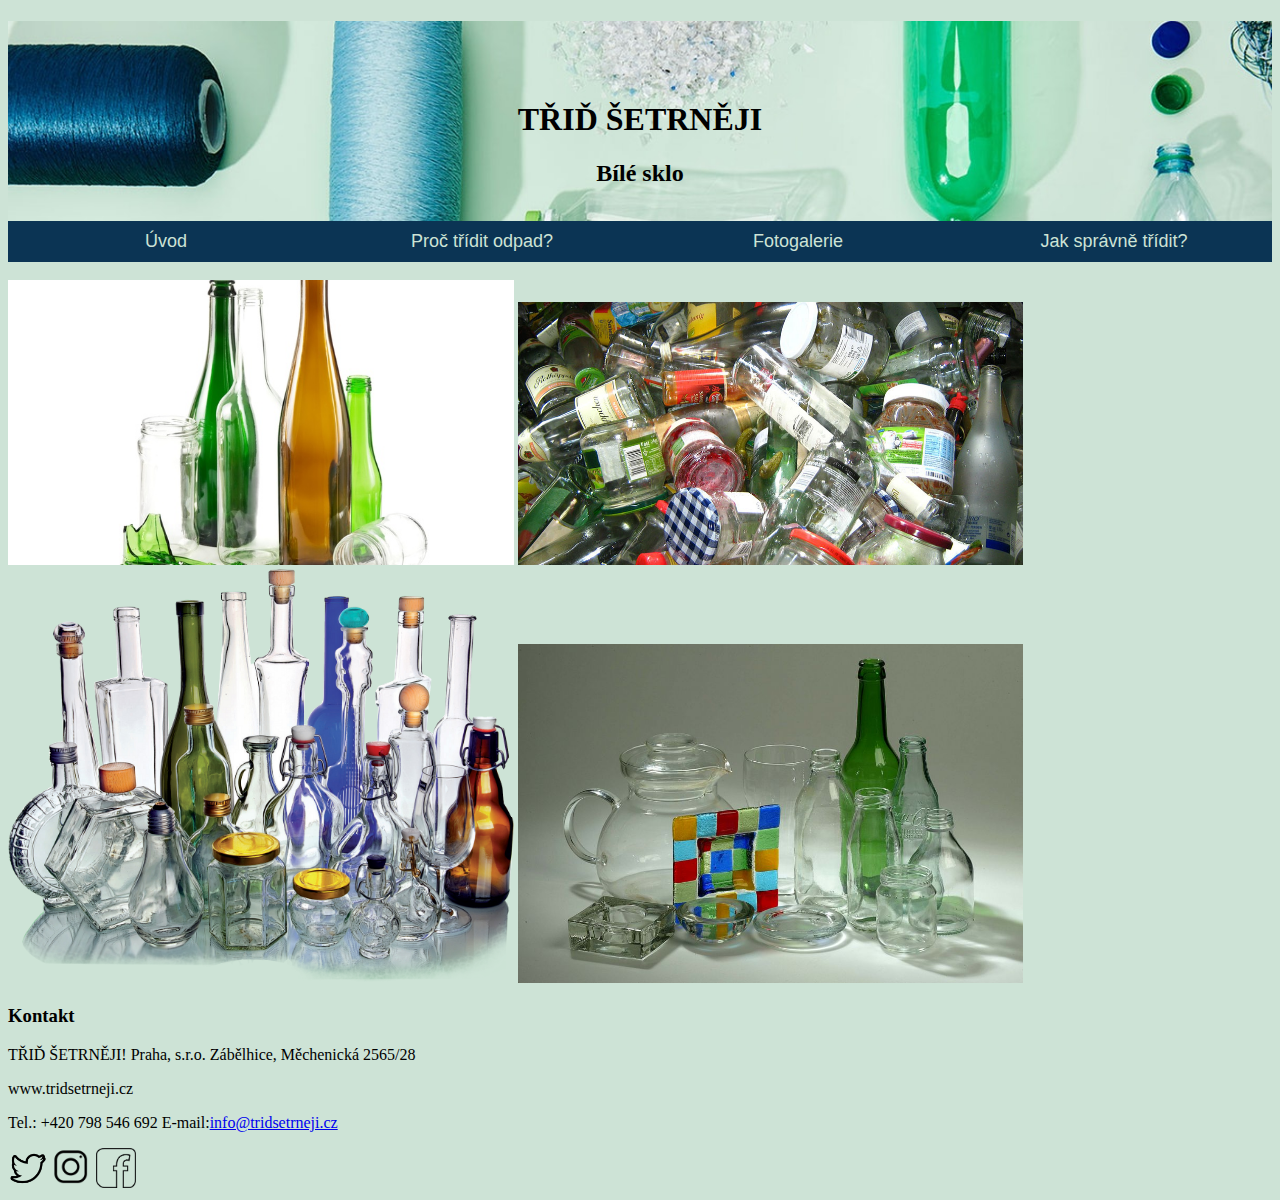
<file: sklo.html>
<!DOCTYPE html>
<html>

<head>
    <title>Bílé sklo | Třiď šetrněji</title>
    <link rel="stylesheet" type="text/css" href="css/styles.css">
</head>

<body>
    <div class="banner">
        <h1>TŘIĎ ŠETRNĚJI</h1>
        <h2>Bílé sklo</h2>
    </div>
    <div class="menu">
        <button onclick="window.location.href='index.html';">
            Úvod
        </button>
        <button onclick="window.location.href='proc_tridit_odpad.html';">
            Proč třídit odpad?
        </button>
        <button onclick="window.location.href='fotogalerie.html';">
            Fotogalerie
        </button>
        <button onclick="window.location.href='jak_spravne_tridit_odpad.html';">
            Jak správně třídit?
        </button>
    </div>
    <img class="sklo" src="img/wb.jpg" />
    <img class="sklo" src="img/wc.jpg" />
    <img class="sklo" src="img/wd.png" />
    <img class="sklo" src="img/we.jpg" />
    </div>
    <div class="social-strap">
        <h3>Kontakt</h3>
        <p> TŘIĎ ŠETRNĚJI! Praha, s.r.o.
            Zábělhice, Měchenická 2565/28</p>
        <p> www.tridsetrneji.cz</p>
        <p> Tel.: +420 798 546 692
            E-mail:<a href="mailto:info@tridsetrneji.cz">info@tridsetrneji.cz</a> </p>
        <div class="social-strap">
            <img class="social-site" src="img/black-and-white-twitter-logo-png-hq-download-25.png" />
            <img class="social-site" src="img/logo-ig-instagram-icon-download-icons-12.png" />
            <img class="social-site" src="img/stažený_soubor__2_-removebg-preview.png" />
        </div>
    </div>
    </div>
</body>

</html>
</file>
<file: css/styles.css>
h4 {
    margin: 1vh 1vw;
    font-size: 1.2em;
    text-align: left;
}

h2 {
    margin: 2vh 0vw;
    padding: 0 20px;
}

.menu {
    display: flex;
    justify-content: space-evenly;
}

.banner {
    background-image: url(../img/plasticky.jpg);
    background-size: cover;
    width: 100%;
    height: 200px;
    text-align: center;
}

img {
    width: -4em;
    margin: 10 vh 100 vw;
    width: 40%;
}


.odsazeni {
    margin: 10 vh 10 vw;
    padding: 0 20px;
    text-align: center;
}


.social-site {
    width: 40px;
    margin: 10 vh 100 vw;
    transition: 0.6s ease-in-out;

}

.social-site:hover {
    transform: scale(1.2);
}

body {
    color: black;
    font-family: Tahoma;

    background-color: #cde3d6;

}

.text {
    text-align: justify;
    display: flex;
    flex-direction: row;
    margin-right: 50px;
}

h1 {
    text-align: center;
}

button {
    background-color: rgb(11, 52, 84);
    border: rgb(205, 227, 214);
    color: rgb(205, 227, 214);
    width: 25%;
    height: 15%;
    float: left;
    margin-bottom: 1em;
    transition-duration: 0.4s;
    font-size: large;
    padding: 10px;
}

button:hover {
    background-color: rgb(171, 200, 209);
    color: rgb(11, 52, 84);
}

.galerie {
    display: flex;
    justify-content: center;
}

.galerie-content {
    width: 80%;
}

.galerie-button {
    background-color: rgb(11, 52, 84);
    color: rgb(205, 227, 214);
    width: 45%;
    height: 6em;
    position: center;
    border-color: rgb(205, 227, 214);
    border: 5px solid screen;
    margin: 0.5vh 0.5vw;
}

p {
    width: 90%;
    background-color: rgb(205, 227, 214);
}

.ano {
    color: green;
    font-weight: bold;
}

.ne {
    color: red;
    font-weight: bold;
}

.odstavec {
    margin-top: 4px;
    margin-bottom: 4px;
    padding: 0 40px;
}


.cesi {
    font-family: 'Times New Roman', Times, serif;
    text-align: justify;
    font-size: 1.3em;
    margin-top: 45px;
    padding-left: 20px;
    padding-right: 20px;
    margin-right: 50px;

}

.cesi2 {
    font-family: 'Times New Roman', Times, serif;
    text-align: right;
    font-size: 1em;
    margin-top: 1px;
    padding-left: 20px;

}

.roosevelt {
    width: 200px;
    padding-top: 20px;
    padding-right: 20px;
}

.citat {
    text-align: justify;
    display: flex;
    flex-direction: row;
    margin-right: 50px;
}

.citatpod {
    width: 90%;
}

h1 {
    padding-top: 2.5em;

}

.nadpisjak {
    padding: 0 10px;
}

.kontakt {
    margin-bottom: 2px;
}

.jakuvod {
    text-align: justify;
    padding: 0 10px;
}

.procuvod {
    padding: 0 20px;
}

.onas {
    margin-top: 20px;
}

.txtonas {
    margin-top: 35px;
}

.social-kontakt {
    text-align: left;
}

.logo {
    margin-left: 20px;
}

.planet {
    width: 100%;
}

.vedlesebe {
    display: flex;
    flex-direction: row;
}

.deti {
    padding: 100px;
}

div.img {
    width: 500%;
}

.vedlesebe img {
    size: 300px;

}
</file>
